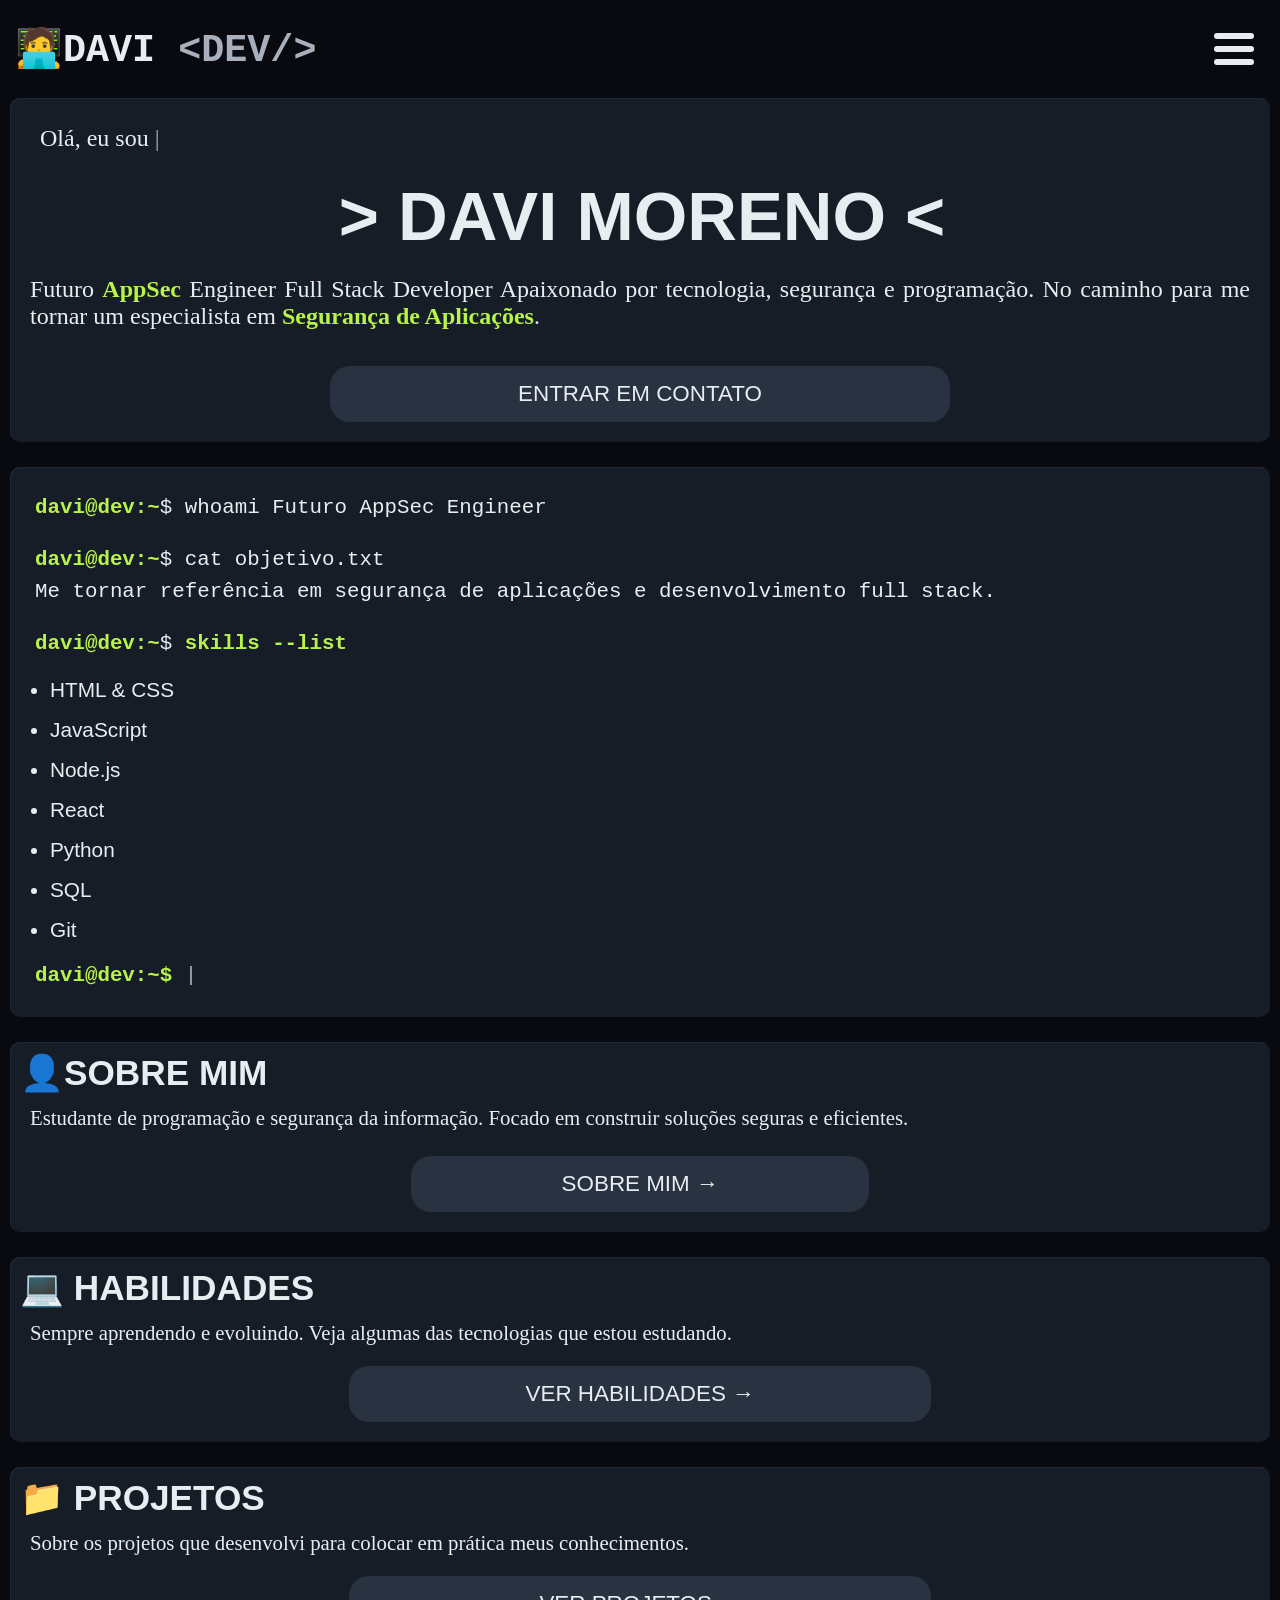
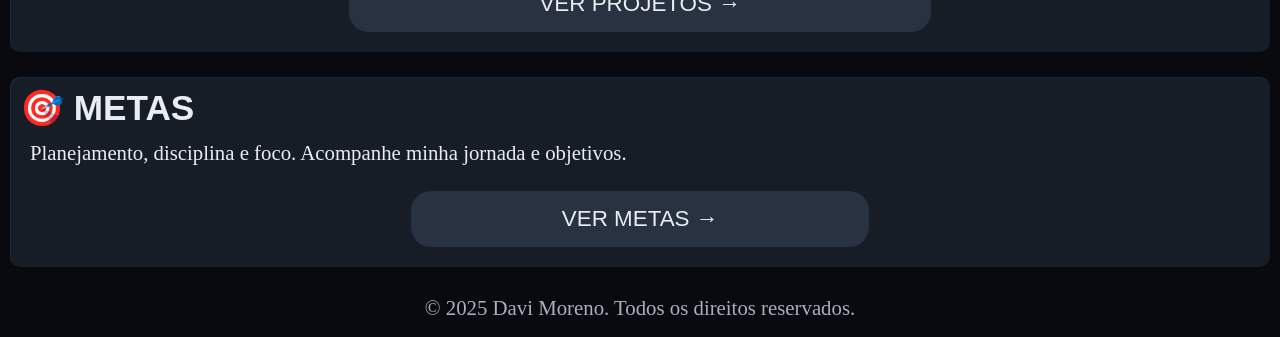
<file: index.html>
<!DOCTYPE html>
<html lang="pt-br">

<head>
    <meta charset="UTF-8">
    <meta name="viewport" content="width=device-width, initial-scale=1.0">
    <title>Meu Site Pessoal | Davi Moreno</title>

    <link rel="stylesheet" href="style/style.css">
    <link rel="stylesheet" href="style/index.css">
    <link rel="stylesheet" href="style/mediquery.css">
</head>

<body id="corpo-index">
    <header id="container-cabeca">


        <h3 class="item1">🧑‍💻DAVI <span class="destaque">&lt;DEV/&gt</span></h3>

        <button id="menu-hamburguer" class="menu-hamburguer" type="button" aria-label="Abrir menu">

            <span></span>
            <span></span>
            <span></span>

        </button>

        <nav class="item" id="menu">
            <a href="#sobre">SOBRE</a>
            <a href="#skills">HABILIDADES</a>
            <a href="#projetoss">PROJETOS</a>
            <a href="#metas">METAS</a>

        </nav>

    </header>

    <main id="main-index">
        <div>

            <section id="apresentacao" class="cards">
                <p id="p1">Olá, eu sou <span class="destaque">|</span></p>
                <h1> &gt; DAVI MORENO &lt;</h1>

                <p>Futuro <strong>AppSec</strong> Engineer Full Stack Developer Apaixonado
                    por tecnologia, segurança e programação.
                    No caminho para me tornar um especialista em
                    <strong>Segurança de Aplicações</strong>.
                </p>

                <a href="pages/contato.html" id="link-header"> ENTRAR EM CONTATO</a>

            </section>

            
            <section id="terminal" class="cards">

                <p>
                    <strong>davi@dev:~</strong>$ whoami
                    Futuro AppSec Engineer
                </p>


                <p>
                    <strong>davi@dev:~</strong>$ cat objetivo.txt
                    <br>
                    Me tornar referência em segurança de aplicações
                    e desenvolvimento full stack.
                </p>


                <p>
                    <strong>davi@dev:~</strong>$<strong> skills --list</strong>
                </p>
                <ul>

                    <li>HTML & CSS</li>
                    <li> JavaScript</li>
                    <li>Node.js</li>
                    <li>React</li>
                    <li>Python</li>
                    <li>SQL</li>
                    <li id="sobre">Git</li>


                </ul>

                <p>
                    <strong>davi@dev:~$ </strong><span class="destaque">|</span>
                </p>

            </section>

        </div>


        <section class="cards">
            <h2>👤SOBRE MIM</h2>

            <p id="skills">
                Estudante de programação e
                segurança da informação.
                Focado em construir soluções
                seguras e eficientes.
            </p>

            <a href="pages/sobre-mim.html">SOBRE MIM →</a>

        </section>


        <section class="cards" id="habilidades">
            <h2>💻 HABILIDADES

            </h2>

            <p>
                Sempre aprendendo e evoluindo.
                Veja algumas das tecnologias
                que estou estudando.
            </p>

            <a href="pages/habilidades.html">VER HABILIDADES →</a>

        </section>


        <section class="cards" id="projetos">
            <h2>📁 PROJETOS</h2>

            <p id="projetoss">
                Sobre os projetos que desenvolvi para
                colocar em prática meus
                conhecimentos.
            </p>

            <a href="pages/projetos.html">VER PROJETOS →</a>

        </section>


        <section class="cards" id="metas">
            <h2>🎯 METAS</h2>

            <p>
                Planejamento, disciplina e foco.
                Acompanhe minha jornada
                e objetivos.
            </p>

            <a href="pages/metas.html">VER METAS →</a>
        </section>

    </main>

    <footer>


        <p>© 2025 Davi Moreno. Todos os direitos reservados.</p>

    </footer>

    <script src="script/script.js"></script>
</body>

</html>
</file>
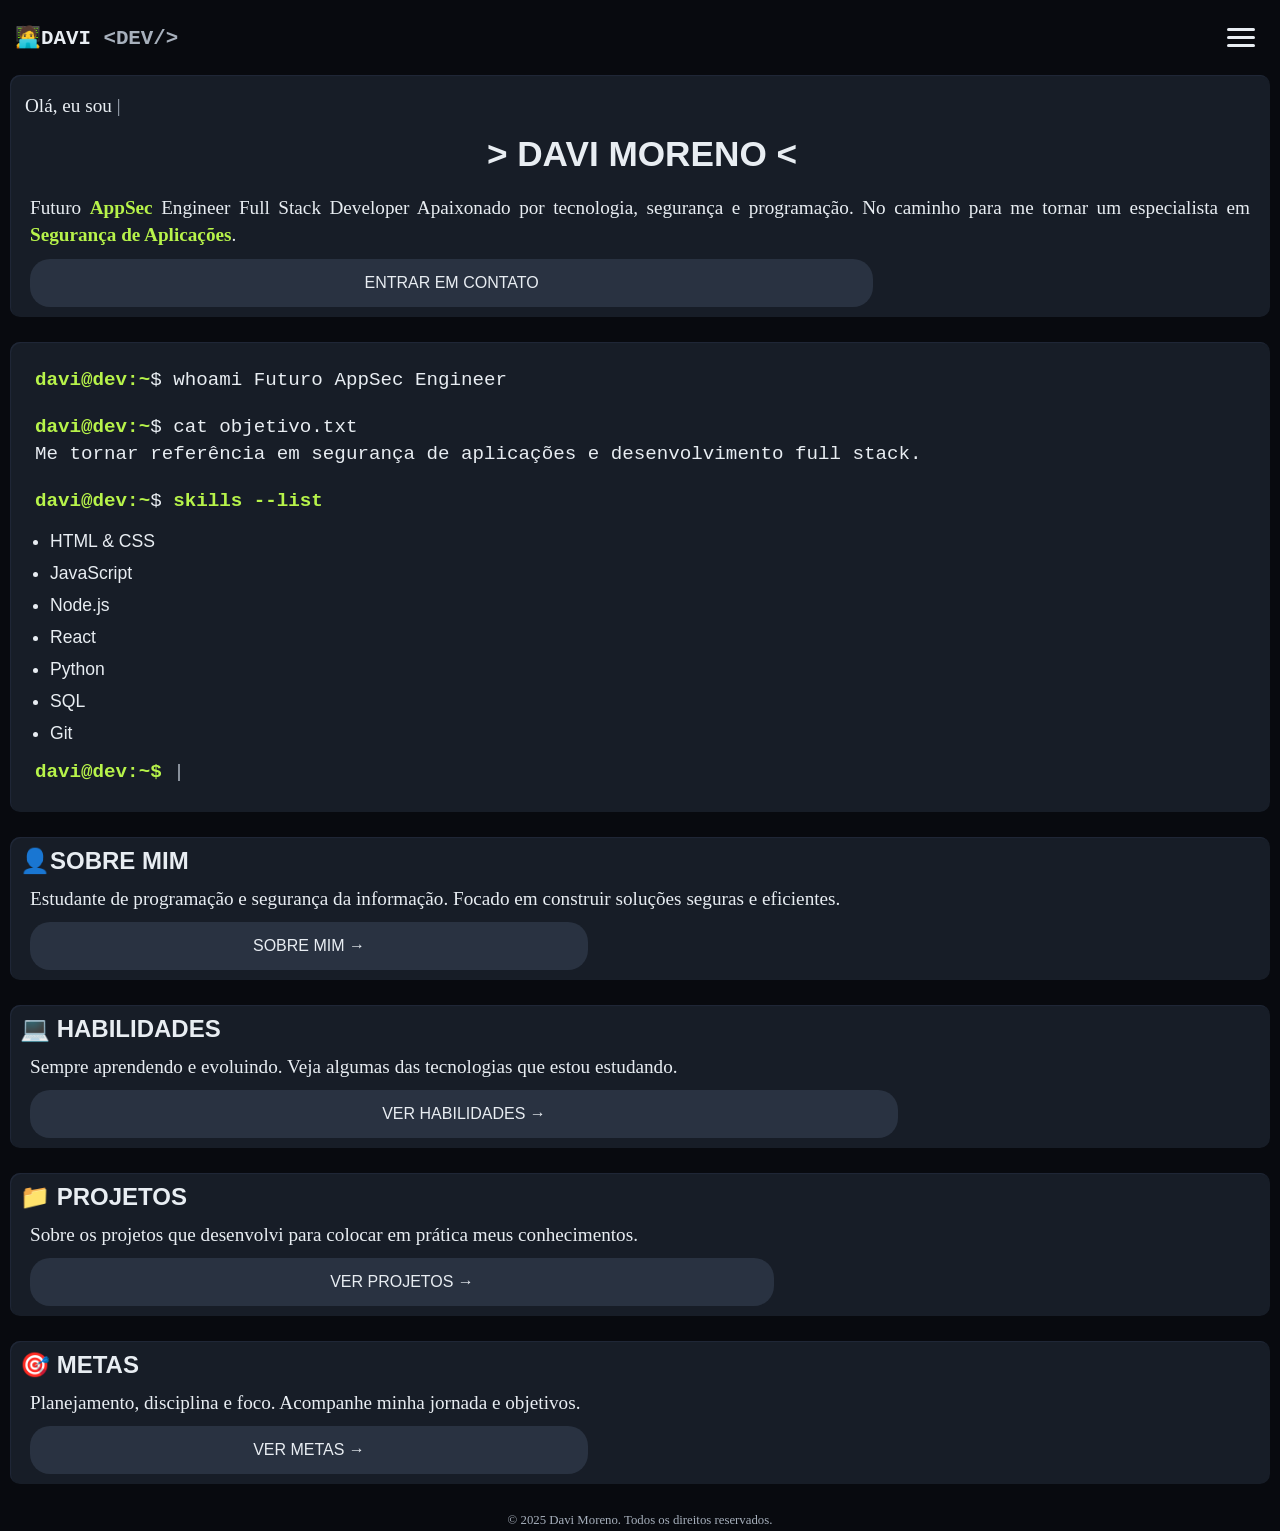
<file: pages/index.html>
<!DOCTYPE html>
<html lang="pt-br">

<head>
    <meta charset="UTF-8">
    <meta name="viewport" content="width=device-width, initial-scale=1.0">
    <title>Meu Site Pessoal | Davi Moreno</title>

    <link rel="stylesheet" href="../style/style.css">
    <link rel="stylesheet" href="../style/index.css">
</head>

<body id="corpo-index">
    <header id="container-cabeca">


        <h3 class="item1">🧑‍💻DAVI <span class="destaque">&lt;DEV/&gt</span></h3>

        <button id="menu-hamburguer" class="menu-hamburguer" type="button" aria-label="Abrir menu">

            <span></span>
            <span></span>
            <span></span>

        </button>

        <nav class="item" id="menu">
            <a href="#sobre">SOBRE</a>
            <a href="#skills">HABILIDADES</a>
            <a href="#projetos">PROJETOS</a>
            <a href="#metas">METAS</a>

        </nav>

    </header>

    <main id="main-index">
        <div>

            <section id="apresentacao" class="cards">
                <p id="p1">Olá, eu sou <span class="destaque">|</span></p>
                <h1> &gt; DAVI MORENO &lt;</h1>

                <p>Futuro <strong>AppSec</strong> Engineer Full Stack Developer Apaixonado
                    por tecnologia, segurança e programação.
                    No caminho para me tornar um especialista em
                    <strong>Segurança de Aplicações</strong>.
                </p>

                <a href="./pages/contato.html" id="link-header"> ENTRAR EM CONTATO</a>

            </section>

            <section id="terminal" class="cards">

                <p>
                    <strong>davi@dev:~</strong>$ whoami
                    Futuro AppSec Engineer
                </p>


                <p>
                    <strong>davi@dev:~</strong>$ cat objetivo.txt
                    <br>
                    Me tornar referência em segurança de aplicações
                    e desenvolvimento full stack.
                </p>


                <p>
                    <strong>davi@dev:~</strong>$<strong> skills --list</strong>
                </p>
                <ul>

                    <li>HTML & CSS</li>
                    <li> JavaScript</li>
                    <li>Node.js</li>
                    <li>React</li>
                    <li>Python</li>
                    <li>SQL</li>
                    <li id="sobre">Git</li>


                </ul>

                <p>
                    <strong>davi@dev:~$ </strong><span class="destaque">|</span>
                </p>

            </section>

        </div>


        <section class="cards">
            <h2>👤SOBRE MIM</h2>

            <p id="skills">
                Estudante de programação e
                segurança da informação.
                Focado em construir soluções
                seguras e eficientes.
            </p>

            <a href="sobre-mim.html">SOBRE MIM →</a>

        </section>


        <section class="cards" id="habilidades">
            <h2>💻 HABILIDADES

            </h2>

            <p>
                Sempre aprendendo e evoluindo.
                Veja algumas das tecnologias
                que estou estudando.
            </p>

            <a href="./pages/habilidades.html">VER HABILIDADES →</a>

        </section>


        <section class="cards" id="projetos">
            <h2>📁 PROJETOS</h2>

            <p id="projetos">
                Sobre os projetos que desenvolvi para
                colocar em prática meus
                conhecimentos.
            </p>

            <a href="projetos.html">VER PROJETOS →</a>

        </section>


        <section class="cards" id="metas">
            <h2>🎯 METAS</h2>

            <p>
                Planejamento, disciplina e foco.
                Acompanhe minha jornada
                e objetivos.
            </p>

            <a href="metas.html">VER METAS →</a>
        </section>

    </main>

    <footer>


        <p>© 2025 Davi Moreno. Todos os direitos reservados.</p>

    </footer>

    <script src="../script/script.js"></script>
</body>

</html>
</file>
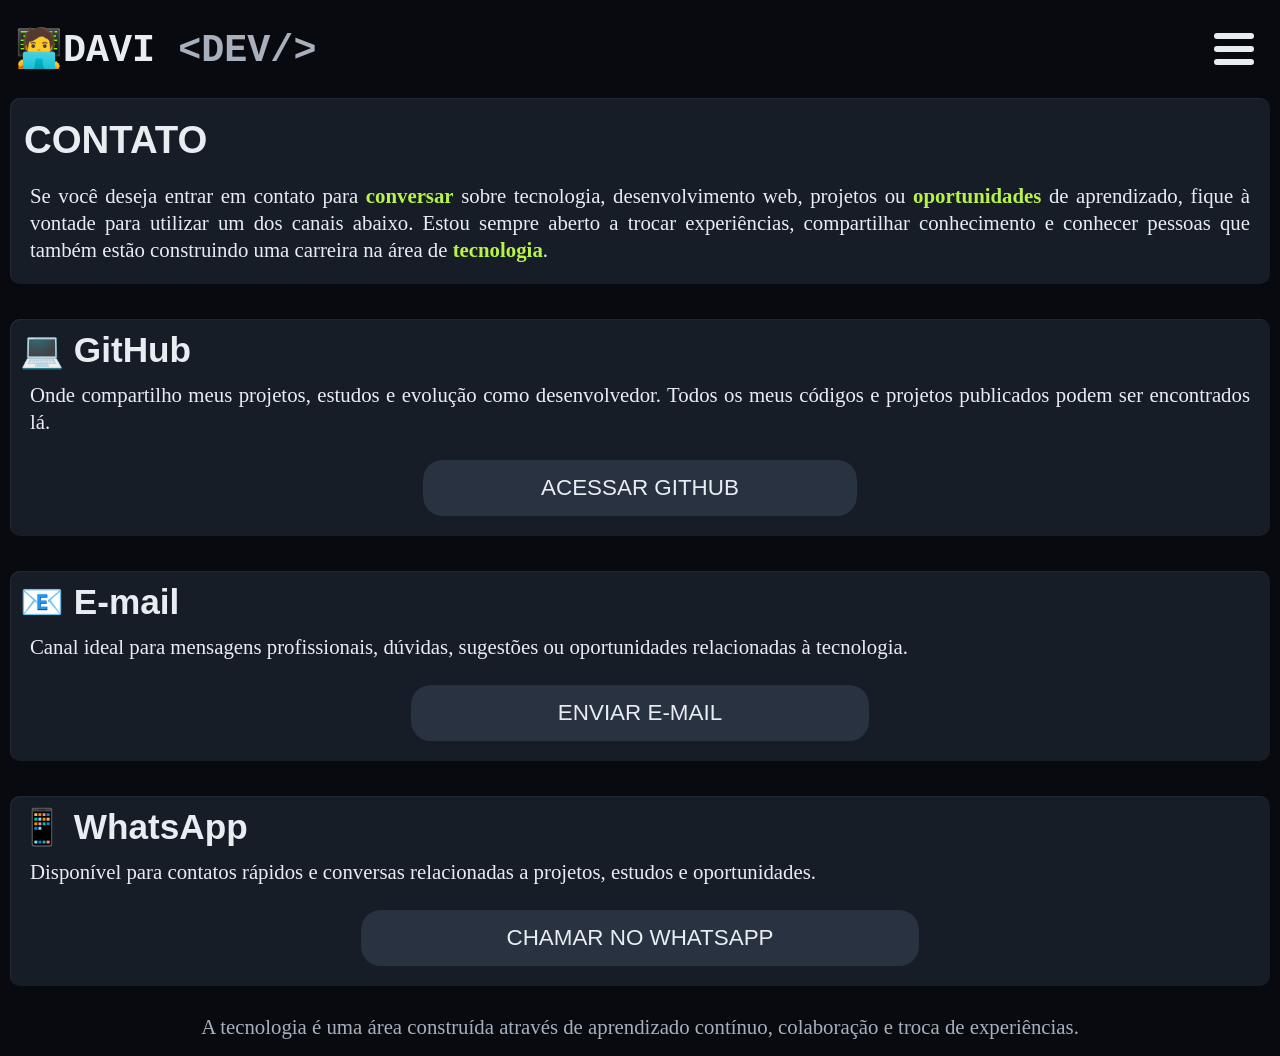
<file: pages/contato.html>
<!DOCTYPE html>
<html lang="pt-br">

<head>
    <meta charset="UTF-8">
    <meta name="viewport" content="width=device-width, initial-scale=1.0">
    <title>Contato | Davi Moreno</title>
    <link rel="stylesheet" href="../style/style.css">
    <link rel="stylesheet" href="../style/contato.css">
     <link rel="stylesheet" href="../style/mediquery.css">
</head>

<body>

    <header id="container-cabeca">

           <h3 class="item1">🧑‍💻DAVI <span class="destaque">&lt;DEV/&gt</span></h3>

        <button id="menu-hamburguer" class="menu-hamburguer" type="button" aria-label="Abrir menu">

            <span></span>
            <span></span>
            <span></span>

        </button>


        <nav class="item" id="menu">
            <a href="../index.html">INÍCIO</a>
            <a href="./sobre-mim.html">SOBRE</a>
            <a href="./projetos.html">PROJETOS</a>
            <a href="./metas.html">METAS</a>
            <a href="./habilidades.html">HABILIDADES</a>

        </nav>

    </header>
    <main id="main-contato">


        <section class="cards">

            <h1>CONTATO</h1>
            <p>
                Se você deseja entrar em contato para<strong> conversar</strong> sobre tecnologia,
                desenvolvimento web, projetos ou <strong> oportunidades</strong> de aprendizado, fique à vontade para
                utilizar um dos canais abaixo. Estou sempre aberto a trocar experiências, compartilhar conhecimento e
                conhecer pessoas que também estão construindo uma carreira na área de <strong>tecnologia</strong>.
            </p>
        </section>

        <section class="cards" id="email">

            <h2>📧 E-mail</h2>
            <p>
                Canal ideal para mensagens profissionais, dúvidas, sugestões ou oportunidades relacionadas à tecnologia.
            </p>

            <a href="mailto:daviconceicaomoreno@gmail.com" target="_blank">
                ENVIAR E-MAIL
            </a>
        </section>


        <section class="cards" id="github">

            <h2>💻 GitHub</h2>
            <p>
                Onde compartilho meus projetos, estudos e evolução como desenvolvedor. Todos os meus códigos e projetos
                publicados
                podem ser encontrados lá.
            </p>

            <a href="https://github.com/daviappsec" target="_blank">
                ACESSAR GITHUB
            </a>
        </section>

        <section class="cards" id="watt">

            <h2>📱 WhatsApp</h2>

            <p>Disponível para contatos rápidos e conversas relacionadas a projetos, estudos e oportunidades.</p>

            <a href="https://wa.me/5573982259417" target="_blank">
                CHAMAR NO WHATSAPP
            </a>
        </section>
    </main>
    <footer>

        <p>
            A tecnologia é uma área construída através de aprendizado contínuo, colaboração e troca de experiências.
        </p>
    </footer>

    <script src="../script/script.js"></script>
</body>

</html>
</file>
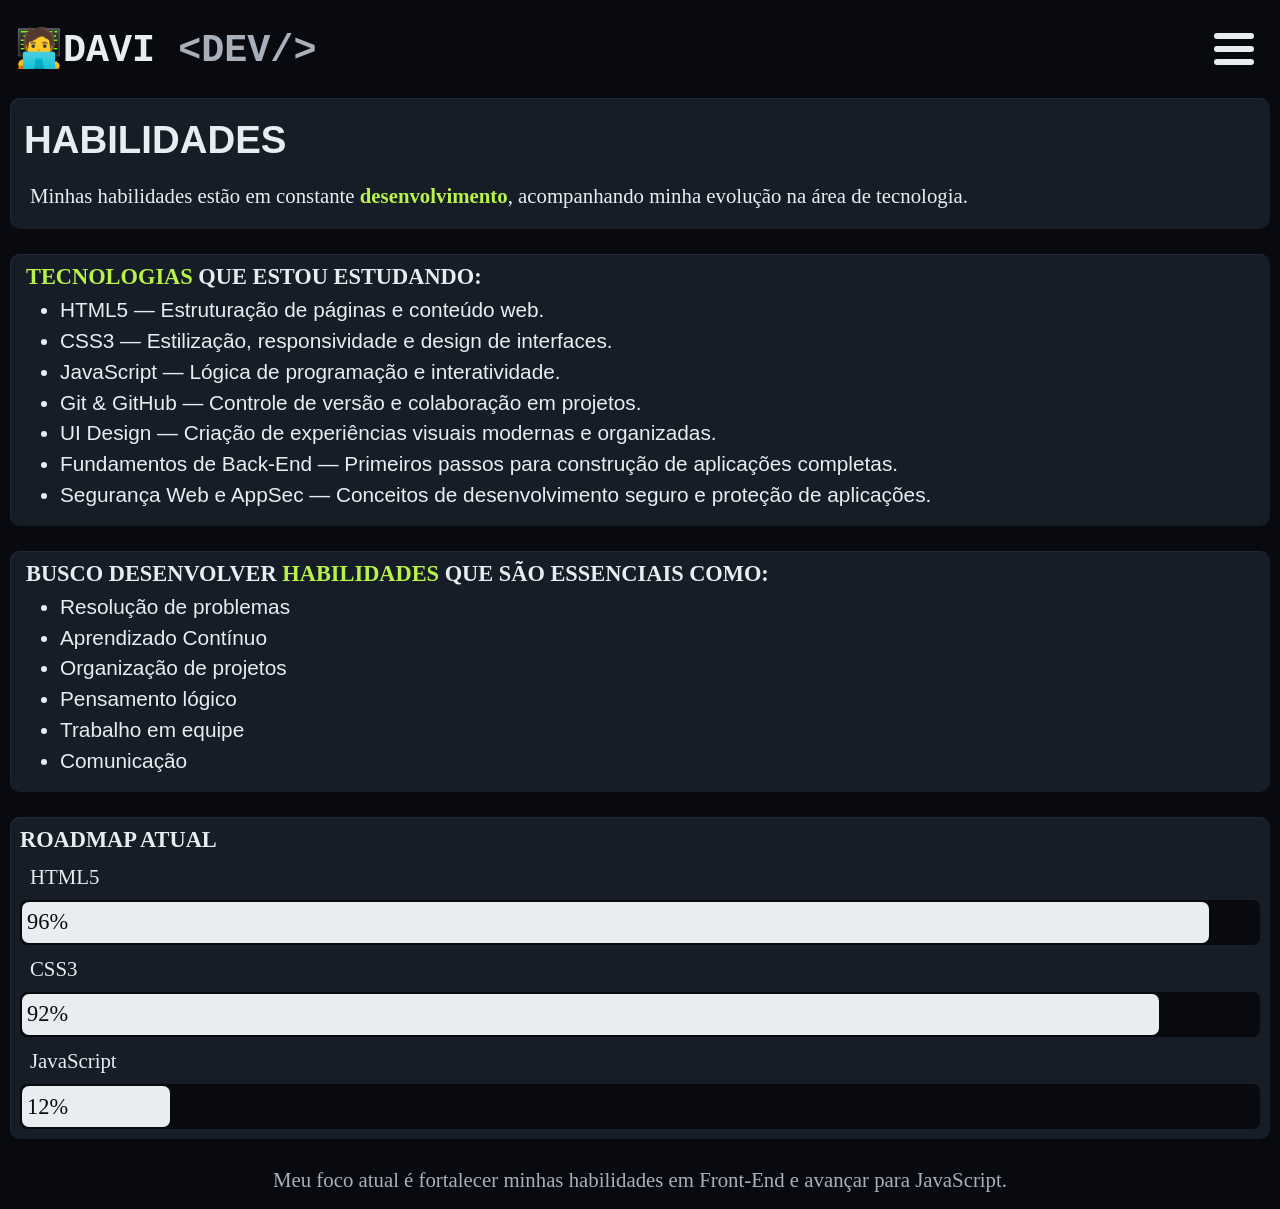
<file: pages/habilidades.html>
<!DOCTYPE html>
<html lang="pt-br">

<head>
    <meta charset="UTF-8">
    <meta name="viewport" content="width=device-width, initial-scale=1.0">
    <title>HABILIDADES | Davi Moreno</title>
    <link rel="stylesheet" href="../style/style.css">
    <link rel="stylesheet" href="../style/habilidade.css">
     <link rel="stylesheet" href="../style/mediquery.css">
</head>

<body>

    <header id="container-cabeca">

        <h3 class="item1">🧑‍💻DAVI <span class="destaque">&lt;DEV/&gt</span></h3>


        <button id="menu-hamburguer" class="menu-hamburguer" type="button" aria-label="Abrir menu">

            <span></span>
            <span></span>
            <span></span>

        </button>



        <nav class="item" id="menu">
            <a href="../index.html">INÍCIO</a>
            <a href="./sobre-mim.html">SOBRE</a>
            <a href="./projetos.html">PROJETOS</a>
            <a href="./metas.html">METAS</a>
            <a href="./contato.html">CONTATO</a>

        </nav>

    </header>

    <main id="main-habilidades">

        <section class="cards" >

            <h1>HABILIDADES</h1>

            <p>
                Minhas habilidades estão em constante <strong>desenvolvimento</strong>, acompanhando minha
                evolução na área de
                tecnologia.

            </p>
        </section>


        <section class="cards" id="lista">
            <h3><strong>TECNOLOGIAS</strong> QUE ESTOU ESTUDANDO:</h3>

            <ul>
                <li> HTML5 — Estruturação de páginas e conteúdo web.</li>

                <li>CSS3 — Estilização, responsividade e design de interfaces.</li>

                <li>JavaScript — Lógica de programação e interatividade.</li>

                <li>Git & GitHub — Controle de versão e colaboração em projetos.</li>


                <li>UI Design — Criação de experiências visuais modernas e organizadas.</li>

                <li> Fundamentos de Back-End — Primeiros passos para construção de aplicações completas.</li>

                <li>Segurança Web e AppSec — Conceitos de desenvolvimento seguro e proteção de aplicações.</li>
            </ul>

        </section>


        <section class="cards" id="lista">
            <h3>
                 BUSCO DESENVOLVER <strong>HABILIDADES</strong> QUE SÃO ESSENCIAIS COMO:
            </h3>
            <ul>

                <li>Resolução de problemas</li>
                <li>Aprendizado Contínuo</li>
                <li>Organização de projetos</li>
                <li>Pensamento lógico</li>
                <li>Trabalho em equipe</li>
                <li>Comunicação</li>
            </ul>
        </section>

        <section class="cards" id="roadmap">

            <h3>ROADMAP ATUAL</h3>
            <p>HTML5</p>
            <div class="barra">
                <span id="porcentagem-html">96%</span>
            </div>
            <p>CSS3</p>
            <div class="barra">
                <span id="porcentagem-css">92%</span>
            </div>
            <p>JavaScript</p>
            <div class="barra">
                <span id="porcentagem-js">12%</span>
            </div>

        </section>

    </main>

    <footer>
        <p>
            Meu foco atual é fortalecer minhas habilidades em Front-End e avançar para JavaScript.
        </p>
    </footer>

    <script src="../script/script.js"></script>
</body>

</html>
</file>
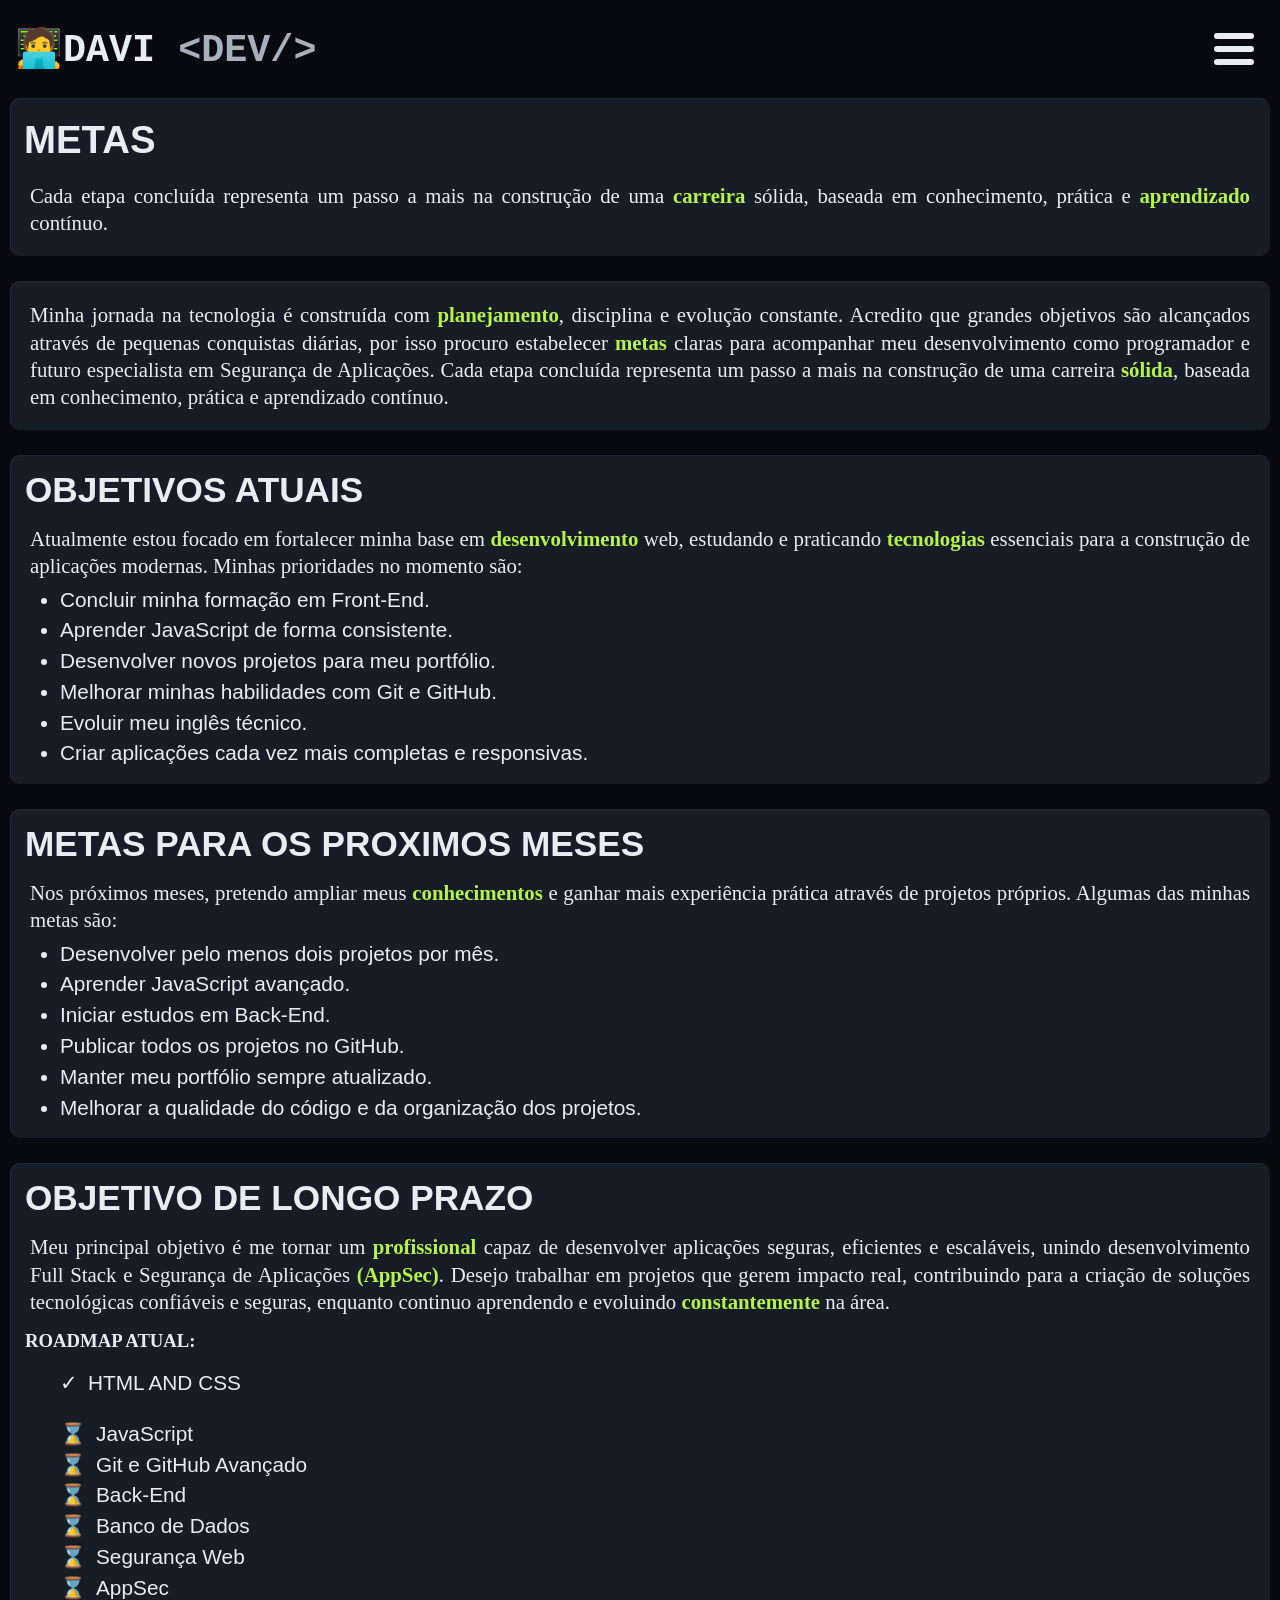
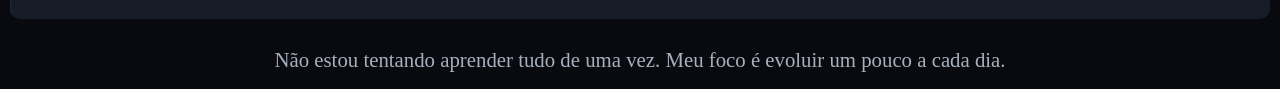
<file: pages/metas.html>
<!DOCTYPE html>
<html lang="pt-br">

<head>
    <meta charset="UTF-8">
    <meta name="viewport" content="width=device-width, initial-scale=1.0">
    <title>Metas | Davi Moreno</title>
    <link rel="stylesheet" href="../style/style.css">
    <link rel="stylesheet" href="../style/metas.css">
      <link rel="stylesheet" href="../style/mediquery.css">
</head>

<body>

    <header id="container-cabeca">


        <h3 class="item1">🧑‍💻DAVI <span class="destaque">&lt;DEV/&gt</span></h3>

        <button id="menu-hamburguer" class="menu-hamburguer" type="button" aria-label="Abrir menu">

            <span></span>
            <span></span>
            <span></span>

        </button>

        <nav class="item" id="menu">
            <a href="../index.html">INÍCIO</a>
            <a href="./habilidades.html">HABILIDADES</a>
            <a href="./sobre-mim.html">SOBRE</a>
            <a href="./projetos.html">PROJETOS</a>
            <a href="./contato.html">CONTATO</a>

        </nav>

    </header>

    <main id="main-metas">

        <section class="cards">

            <h1>METAS</h1>

            <p>
                Cada etapa concluída representa um passo a mais na construção de uma <strong>carreira</strong> sólida,
                baseada em
                conhecimento,
                prática e <strong>aprendizado</strong> contínuo.
            </p>
        </section>


        <section class="cards">

            <p>
                Minha jornada na tecnologia é construída com<strong> planejamento</strong>, disciplina e
                evolução constante. Acredito que
                grandes
                objetivos são alcançados através de pequenas conquistas diárias, por isso procuro estabelecer
                <strong>metas</strong>
                claras para
                acompanhar meu desenvolvimento como programador e futuro especialista em Segurança de Aplicações.
                Cada etapa concluída representa um passo a mais na construção de uma carreira <strong>sólida</strong>,
                baseada em
                conhecimento,
                prática e aprendizado contínuo.
            </p>

        </section>

        <section class="cards">

            <h2>OBJETIVOS ATUAIS</h2>
            <p>
                Atualmente estou focado em fortalecer minha base em <strong>desenvolvimento</strong> web,
                estudando e praticando
                <strong>tecnologias</strong>
                essenciais para a construção de aplicações modernas. Minhas prioridades no momento são:
            </p>

           
            <ul>

                <li> Concluir minha formação em Front-End.</li>
                <li> Aprender JavaScript de forma consistente.</li>
                <li>Desenvolver novos projetos para meu portfólio.</li>
                <li>Melhorar minhas habilidades com Git e GitHub.</li>
                <li>Evoluir meu inglês técnico.</li>
                <li>Criar aplicações cada vez mais completas e responsivas.</li>
            </ul>
        </section>

        <section class="cards">

            <h2>METAS PARA OS PROXIMOS MESES</h2>
            <p>
                Nos próximos meses, pretendo ampliar meus <strong>conhecimentos</strong> e ganhar mais
                experiência prática através de
                projetos
                próprios. Algumas das minhas metas são:
                
            </p>


            <ul>

                <li>Desenvolver pelo menos dois projetos por mês.</li>
                <li>Aprender JavaScript avançado.</li>
                <li>Iniciar estudos em Back-End.</li>
                <li>Publicar todos os projetos no GitHub.</li>
                <li>Manter meu portfólio sempre atualizado.</li>
                <li>Melhorar a qualidade do código e da organização dos projetos.</li>
            </ul>

        </section>

        <section class="cards">

            <h2>OBJETIVO DE LONGO PRAZO</h2>
            <p>
                Meu principal objetivo é me tornar um <strong>profissional</strong> capaz de desenvolver
                aplicações seguras, eficientes e
                escaláveis,
                unindo desenvolvimento Full Stack e Segurança de Aplicações <strong>(AppSec)</strong>.
                Desejo trabalhar em projetos que gerem impacto real, contribuindo para a criação de soluções
                tecnológicas
                confiáveis
                e seguras, enquanto continuo aprendendo e evoluindo <strong>constantemente</strong> na área.
            </p>

            <h3>ROADMAP ATUAL:</h3>

            <ul id="container-atual">

                <li>HTML AND CSS</li>

            </ul>

            <ul id="container-futuro">
                <li>JavaScript</li>
                <li>Git e GitHub Avançado</li>
                <li>Back-End</li>
                <li>Banco de Dados</li>
                <li>Segurança Web</li>
                <li>AppSec</li>
            </ul>
        </section>
    </main>


    <footer>

        <p>
            Não estou tentando aprender tudo de uma vez. Meu foco é evoluir um pouco a cada dia.
        </p>
    </footer>


    <script src="../script/script.js"></script>
</body>

</html>
</file>
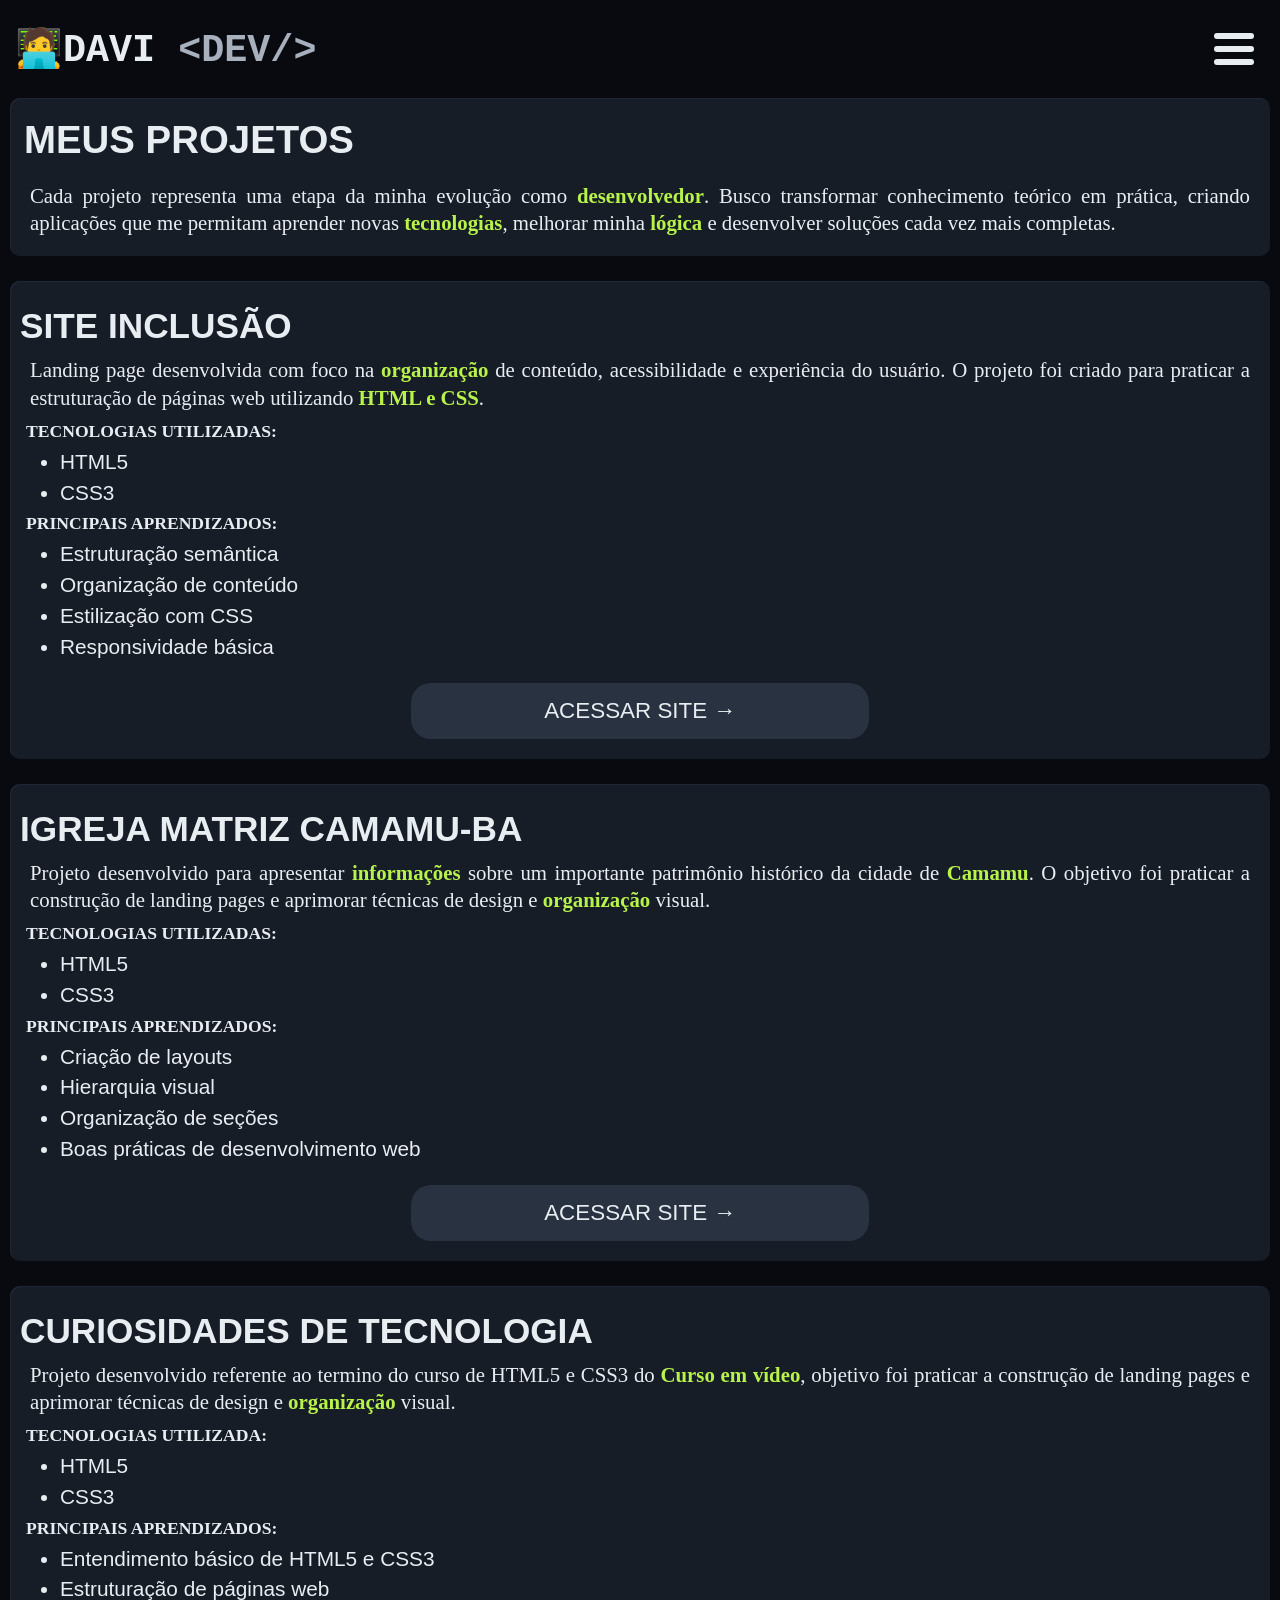
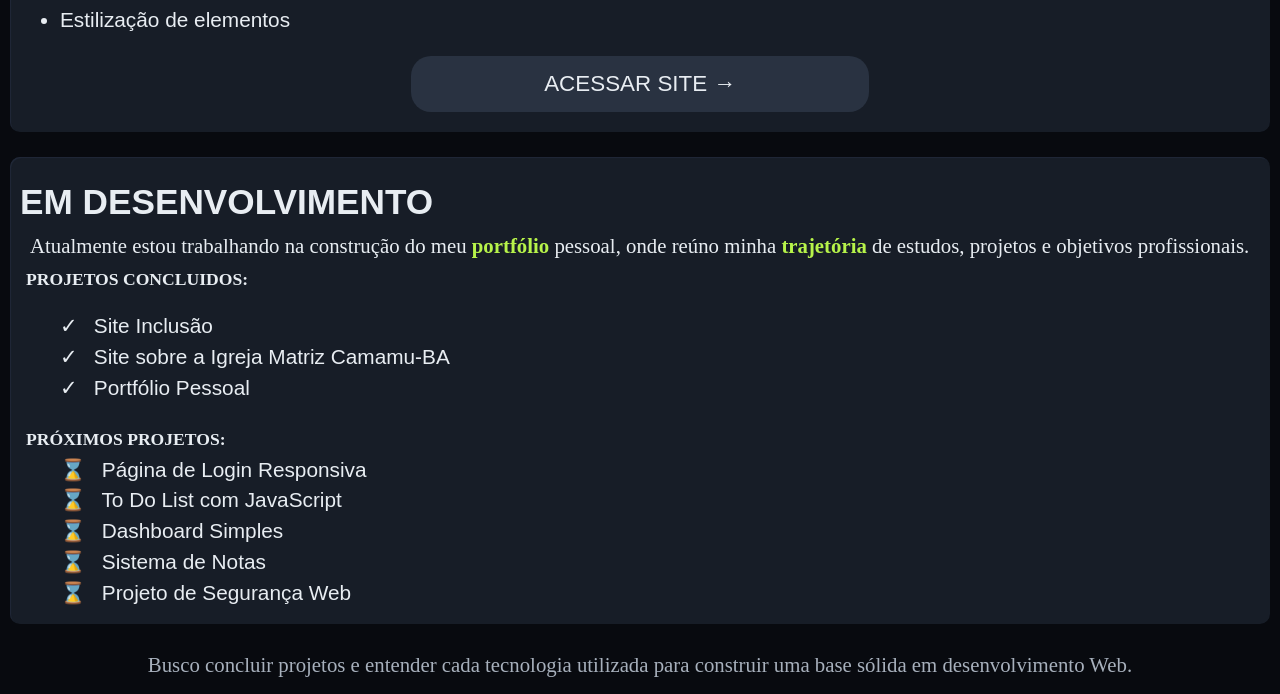
<file: pages/projetos.html>
<!DOCTYPE html>
<html lang="pt-br">

<head>
    <meta charset="UTF-8">
    <meta name="viewport" content="width=device-width, initial-scale=1.0">
    <title>Projetos | Davi Moreno</title>
    <link rel="stylesheet" href="../style/style.css">
    <link rel="stylesheet" href="../style/projetos.css">
     <link rel="stylesheet" href="../style/mediquery.css">

</head>

<body id="corpo-projetos">
    <header id="container-cabeca">

        <h3 class="item1">🧑‍💻DAVI <span class="destaque">&lt;DEV/&gt</span></h3>

        <button id="menu-hamburguer" class="menu-hamburguer" type="button" aria-label="Abrir menu">

            <span></span>
            <span></span>
            <span></span>

        </button>

        <nav class="item" id="menu">
            <a href="../index.html">INÍCIO</a>
            <a href="./habilidades.html">HABILIDADES</a>
            <a href="./sobre-mim.html">SOBRE</a>
            <a href="./metas.html">METAS</a>
            <a href="./contato.html">CONTATO</a>

        </nav>

    </header>

    <main id="main-projetos">

        <section class="cards">

            <h1>MEUS PROJETOS</h1>


            <p>
                Cada projeto representa uma etapa da minha evolução como <strong>desenvolvedor</strong>.
                Busco
                transformar
                conhecimento
                teórico em
                prática, criando aplicações que me permitam aprender novas <strong>tecnologias</strong>,
                melhorar minha
                <strong>lógica</strong> e desenvolver
                soluções
                cada vez mais completas.
            </p>
        </section>


        <section class="cards" id="lista">
            <h2>SITE INCLUSÃO</h2>

            <p>
                Landing page desenvolvida com foco na <strong>organização</strong> de conteúdo,
                acessibilidade e experiência do usuário.
                O projeto
                foi criado para praticar a estruturação de páginas web utilizando<strong> HTML e
                    CSS</strong>.
            </p>


            <h3>TECNOLOGIAS UTILIZADAS:</h3>
            <ul>

                <li>HTML5</li>
                <li>CSS3</li>
            </ul>



            <h3>PRINCIPAIS APRENDIZADOS:</h3>
            <ul>
                <li>Estruturação semântica</li>
                <li>Organização de conteúdo</li>
                <li>Estilização com CSS</li>
                <li>Responsividade básica</li>
            </ul>

            <a href="https://daviappsec.github.io/Site-Inclusao/" target="_blank">ACESSAR SITE →</a>
        </section>


        <section class="cards" id="lista">
            <h2>IGREJA MATRIZ CAMAMU-BA</h2>
            <p>
                Projeto desenvolvido para apresentar <strong>informações</strong> sobre um importante
                patrimônio histórico da cidade de
                <strong>Camamu</strong>. O
                objetivo foi praticar a construção de landing pages e aprimorar técnicas de design e<strong>
                    organização</strong> visual.
            </p>

            <h3>TECNOLOGIAS UTILIZADAS:</h3>
            <ul>

                <li>HTML5</li>
                <li>CSS3</li>
            </ul>

            <h3>PRINCIPAIS APRENDIZADOS:</h3>

            <ul>
                <li>Criação de layouts</li>
                <li>Hierarquia visual</li>
                <li>Organização de seções</li>
                <li>Boas práticas de desenvolvimento web</li>
            </ul>

            <a href="https://daviappsec.github.io/Igreja-Matriz-Camamu-BA-/" target="_blank">ACESSAR SITE →</a>

        </section>

        <section class="cards" id="lista">


            <h2>CURIOSIDADES DE TECNOLOGIA</h2>

            <p>Projeto desenvolvido referente ao termino do curso de HTML5 e CSS3 do<strong> Curso em
                    vídeo</strong>, objetivo foi praticar a construção de landing pages e aprimorar técnicas de design
                e<strong>
                    organização</strong> visual.
            </p>

            <h3>TECNOLOGIAS UTILIZADA:</h3>

            <ul>
                <li>HTML5</li>
                <li>CSS3</li>
            </ul>

            <h3>PRINCIPAIS APRENDIZADOS:</h3>

            <ul>
                <li>Entendimento básico de HTML5 e CSS3</li>
                <li>Estruturação de páginas web</li>
                <li>Estilização de elementos</li>
            </ul>

            <a href="https://daviappsec.github.io/projeto-android/" target="_blank">ACESSAR SITE →</a>

        </section>

        <section class="cards" id="lista">
            <h2>EM DESENVOLVIMENTO</h2>
            <p>
                Atualmente estou trabalhando na construção do meu <strong>portfólio</strong> pessoal, onde
                reúno minha<strong> trajetória</strong> de
                estudos,
                projetos e objetivos profissionais.

            </p>

            <h3>PROJETOS CONCLUIDOS:</h3>
            <ul id="container-atual">

                <li> Site Inclusão</li>
                <li> Site sobre a Igreja Matriz Camamu-BA</li>
                <li> Portfólio Pessoal</li>
            </ul>

            <h3>PRÓXIMOS PROJETOS:</h3>

            <ul id="container-futuro">

                <li> Página de Login Responsiva</li>
                <li> To Do List com JavaScript</li>
                <li> Dashboard Simples</li>
                <li> Sistema de Notas</li>
                <li> Projeto de Segurança Web</li>
            </ul>
        </section>
    
    </main>

    <footer>
        <p>Busco concluir projetos e entender cada tecnologia utilizada para construir uma
            base sólida em desenvolvimento Web.</p>
    </footer>

     <script src="../script/script.js"></script>
</body>

</html>
</file>
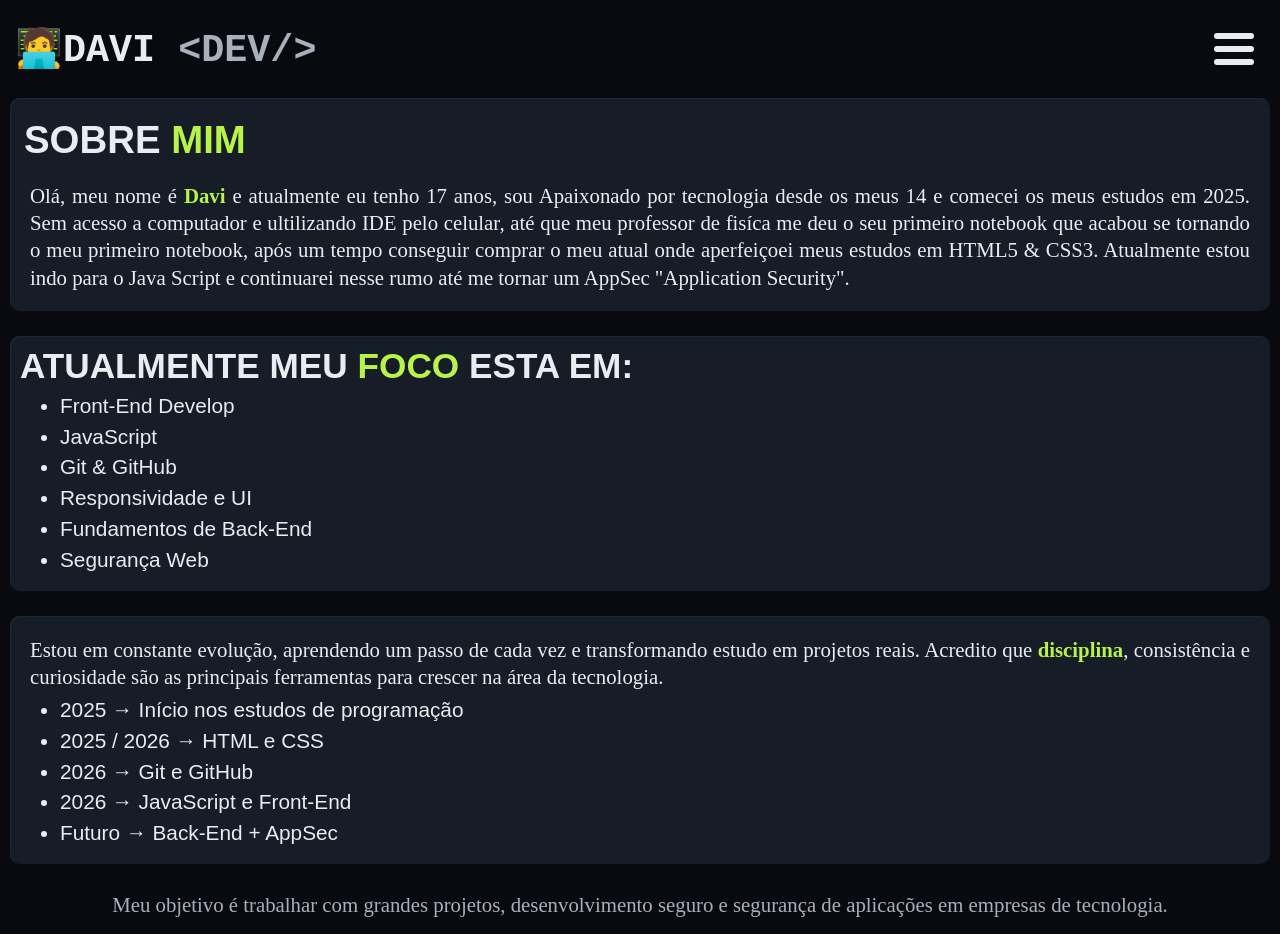
<file: pages/sobre-mim.html>
<!DOCTYPE html>
<html lang="pt-br">

<head>
    <meta charset="UTF-8">
    <meta name="viewport" content="width=device-width, initial-scale=1.0">
    <title>Sobre Mim | Davi Moreno</title>
    <link rel="stylesheet" href="../style/style.css">
    <link rel="stylesheet" href="../style/sobre.css">
      <link rel="stylesheet" href="../style/mediquery.css">
</head>

<body>

    <header id="container-cabeca">
      
       
        <h3 class="item1">🧑‍💻DAVI <span class="destaque">&lt;DEV/&gt</span></h3>

        <button id="menu-hamburguer" class="menu-hamburguer" type="button" aria-label="Abrir menu">

            <span></span>
            <span></span>
            <span></span>

        </button>
        <nav class="item" id="menu">
            <a href="../index.html">INÍCIO</a>
            <a href="./habilidades.html">HABILIDADES</a>
            <a href="./projetos.html">PROJETOS</a>
            <a href="./metas.html">METAS</a>
            <a href="./contato.html">CONTATO</a>

        </nav>

    </header>


    <main id="main-sobre">
        <section class="cards">
            <h1>SOBRE <strong>MIM</strong></h1>
            <p>
               Olá, meu nome é<strong> Davi</strong> e atualmente eu tenho 17 anos, sou Apaixonado por tecnologia desde os meus 14 e comecei os meus estudos em 2025. Sem acesso a computador e ultilizando IDE pelo celular, até que meu professor de fisíca me deu o seu primeiro notebook que acabou se tornando o meu primeiro notebook, após um tempo conseguir comprar o meu atual onde aperfeiçoei meus estudos em HTML5 & CSS3. Atualmente estou indo para o Java Script e continuarei nesse rumo até me tornar um AppSec "Application Security".
            </p>
        </section>

        <section class="cards" id="lista">

            <h2>ATUALMENTE MEU <strong>FOCO </strong>ESTA EM:</h2>

            <ul>
                <li> Front-End Develop</li>
                <li> JavaScript</li>
                <li> Git & GitHub</li>
                <li> Responsividade e UI</li>
                <li> Fundamentos de Back-End</li>
                <li> Segurança Web</li>
            </ul>
        </section>


        <section class="cards" id="lista">
            <p>
                Estou em constante evolução, aprendendo um passo de cada vez e transformando estudo em projetos reais.
                Acredito
                que <strong>disciplina</strong>, consistência e curiosidade são as principais ferramentas
                para crescer na área da
                tecnologia.
            </p>
      

            <ul>
                <li> 2025 → Início nos estudos de programação</li>
                <li> 2025 / 2026 → HTML e CSS</li>
                <li> 2026 → Git e GitHub</li>
                <li>2026 → JavaScript e Front-End</li>
                <li> Futuro → Back-End + AppSec</li>
            </ul>

          </section>
    </main>

    <footer>

        <p>
            Meu objetivo é trabalhar com grandes projetos, desenvolvimento seguro e segurança de
            aplicações
            em empresas de tecnologia.
        </p>
    </footer>

   <script src="../script/script.js"></script>

</body>

</html>
</file>
<file: style/style.css>
@charset "UTF-8";

* {
    padding: 0;
    margin: 0;
    box-sizing: border-box;
}


:root {



    /* FUNDOS */
    --bg-main: #080A0F;
    --bg-secondary: #10141C;
    --card-bg: #171D27;
    --card-highlight: #1E2633;

    /* CORES DE DESTAQUE */
    --primary: #B7F34A;
    --secondary: #8B5CF6;
    --accent: #5DE4FF;

    /* TEXTOS */
    --text-white: #E8EDF2;
    --text-gray: #A7B0BC;
    --text-dark: #667180;

    /* BORDAS */
    --border-color: #293241;

    /* ALERTAS */
    --danger: #FF5C5C;

    /* FONTES */
    --font-title: 'Orbitron', sans-serif;
    --font-terminal: 'Share Tech Mono', monospace;
    --font-default: Arial, Helvetica, sans-serif;
}

h2, h1 {
    font-family: var(--font-title);
}

a {
    font-family: var(--font-default);
}

li {
    font-family: var(--font-default);
}
#container-cabeca {
    position: relative;
    display: flex;
    justify-content: space-between;

    margin-top: 10px;
    padding: 15px;

    font-family: var(--font-terminal);
}

.item1 {
    font-size: 1.3rem;
    margin-top: 0px;
}

.item1:hover {
    font-weight: 900;
    cursor: pointer;
    font-size: 1.6rem;
    transition: 0.6s;
}

h2 {
    color: var(--text-white);
}

#lista ul {
    margin-left: 25px;
    line-height: 1.3rem;
}

#lista li {
    padding-bottom: 10px;
}

#lista h3 {
    font-size: 1.1rem;
    margin-left: 6px;
    padding-bottom: 10px;
}


body {
    color: var(--text-white);
    background-color: var(--bg-main);
    font-family: var(--font);
}

nav a {
    color: var(--text-white);
    text-decoration: none;
    font-size: 1.2rem;
}

strong {
    color: var(--primary);
}

.cards {
    display: flex;
    flex-direction: column;
    justify-items: flex-start;
    margin: 10px;
    padding: 10px;

    box-shadow: inset 1px 1px 1px rgb(33, 41, 57);
    border-radius: 10px;
    background-color: var(--card-bg);
    margin-bottom: 25px;

}

.cards h1 {
    padding: 0px 0px 0px 4px;
    font-size: 2.4rem;

    margin-bottom: 10px;
    margin-top: 10px;
}

.cards p {
    padding: 10px;
    text-align: justify;
    font-size: 1.2rem;
    line-height: 1.7rem;
}

.cards a {
    background-color: var(--border-color);
    color: var(--text-white);
    padding: 15px;
    text-align: center;

    margin-left: 10px;
    width: 45%;

    text-decoration: none;
    border-radius: 20px;
}

.cards a:hover {
    background-color: var(--accent);
    color: var(--bg-main);

}

.destaque {
    color: var(--text-gray);
}

/* BOTÃO */

.menu-hamburguer {
    display: flex;
    flex-direction: column;
    justify-content: center;
    align-items: center;
    margin-right: 10px;
    padding: 0;

    background: transparent;
    border: none;

    cursor: pointer;

    gap: 5px;
}

/* BARRAS */

.menu-hamburguer span {
    width: 28px;
    height: 3px;

    background-color: var(--text-white);

    border-radius: 5px;

    transition:
        transform 0.3s ease,
        opacity 0.3s ease;
}


    #menu {
        display: none;

        position: absolute;
        top: 70px;
        right: 30px;

        flex-direction: column;
        gap: 15px;

        padding: 35px;

        background: #111;
        border: 1px solid var(--cor-primaria);
        border-radius: 15px;
        font-weight: bolder;

        z-index: 999;
    }

    #menu.ativo {
        display: flex;
    }

    #menu a {
        text-decoration: none;
    }

/* PRIMEIRA BARRA */

.menu-hamburguer.ativo span:nth-child(1) {
    transform: translateY(8px) rotate(45deg);
}

/* SEGUNDA BARRA */

.menu-hamburguer.ativo span:nth-child(2) {
    opacity: 0;
}

/* TERCEIRA BARRA */

.menu-hamburguer.ativo span:nth-child(3) {
    transform: translateY(-8px) rotate(-45deg);
}

footer {
    font-size: 0.8rem;
    text-align: center;
    padding: 4px;
    color: var(--text-gray);
}
</file>
<file: style/index.css>
#p1 {
    font-size: 1.2rem;
    padding: 7px 0px 5px 5px;
}

#link-header {
    width: 60%;
}

#apresentacao h1 {
    font-size: 2.2rem;
    text-align: center;
}

#apresentacao a {
    width: 68%;
}

#terminal {
    display: flex;
    flex-direction: column;
    justify-items: flex-start;

    line-height: 2rem;
    font-family: var(--font-terminal);
    font-size: 1.1rem;
    padding: 15px;
}

.terminal strong {
    color: var(--accent);
}

#terminal ul {
    margin-left: 25px;
}

 #projetos a {
    width: 60%;
}

#habilidades a {
    width: 70%;
}
</file>
<file: style/mediquery.css>
@charset "UTF-8";

@media screen and (min-width:750px) {

    .item1 {
        font-size: 2.4rem;
    }

    .menu-hamburguer span {
        width: 40px;
        height: 6px;
        margin: 1px;
        border: none;

    }

    .menu-hamburguer.ativo span:nth-child(1) {
        transform: translateY(12px) rotate(46deg);
    }

    /* SEGUNDA BARRA */

    .menu-hamburguer.ativo span:nth-child(2) {
        opacity: 0;
    }

    /* TERCEIRA BARRA */

    .menu-hamburguer.ativo span:nth-child(3) {
        transform: translateY(-14px) rotate(-45deg);
    }

    #menu a {

        font-weight: bolder;
        font-size: 1.7rem;
    }

    #p1 {

        margin: 10px 0px 10px 15px;
        font-size: 2.4rem;
    }

    .item1:hover {
        font-weight: 900;
        cursor: pointer;
        font-size: 3.1rem;
        transition: 0.6s;
    }

    #apresentacao h1 {

        font-size: 4.3rem;
        font-weight: bolder;
    }

    #apresentacao p {

        margin-bottom: 10px;
        font-size: 1.5rem;
    }

    #apresentacao a {

        font-size: 1.4rem;
        width: 50%;
        margin-bottom: 10px;
    }

    .cards {
        display: flex;
    }

    .cards a {
        margin: auto;
    }

    #terminal {
        font-size: 1.3rem;
        line-height: 2.5rem;
    }


    #terminal p {
        font-size: 1.3rem;
        line-height: 2rem;
    }

    .cards h2 {
        font-size: 2.2rem
    }

    .cards p {
        font-size: 1.3rem;
    }

    .cards a {

        font-size: 1.4rem;
        width: 37%;
        margin-top: 15px;
        margin-bottom: 10px;
    }

    #habilidades a {

        font-size: 1.4rem;
        width: 47%;
        margin-top: 10px;
        margin-bottom: 10px;
    }

    #projetos a {

        font-size: 1.4rem;
        width: 47%;
        margin-top: 10px;
        margin-bottom: 10px;
    }

    #main-contato {
        display: flex;
        flex-direction: column;
    }

    #main-contato>#github a {
        order: 0;
        width: 35%;
    }

    #main-contato>#email {
        order: 1;

    }

    #main-contato>#watt a {
        order: 2;
        width: 45%;
    }



    #main-contato>#github {
        order: 0;

    }

    #main-contato>#email {
        order: 1;

    }

    #main-contato>#watt {
        order: 2;

    }

    #main-habilidades h3 {

        font-size: 1.4rem;
    }

    #main-habilidades ul,
    #main-metas ul,
    #corpo-projetos ul,
    #main-sobre ul {

        font-size: 1.3rem;
        padding-left: 15px;
    }

    #roadmap span {

        font-size: 1.4rem;
    }

    .barra {
        height: 45px;
    }

    #main-projetos h2 {
        margin-top: 15px;
    }

    footer {
        font-size: 1.3rem;
        margin-bottom: 15px;
    }


}

@media (min-width: 758px) and (max-width: 1200px) {
   
  .item1 {
    font-size: 2.4rem;
    
  }

  
    .menu-hamburguer span {
        width: 30px;
        height: 4px;
        margin: 1px;
        border: none;

    }

  .menu-hamburguer.ativo span:nth-child(1) {
        transform: translateY(10px) rotate(50deg);
    }

    /* SEGUNDA BARRA */

    .menu-hamburguer.ativo span:nth-child(2) {
        opacity: 0;
    }

    /* TERCEIRA BARRA */

    .menu-hamburguer.ativo span:nth-child(3) {
        transform: translateY(-12px) rotate(-47deg);
    }
}
</file>
<file: style/contato.css>
@charset "UTF-8";


#main-contato > #github > a {
    width: 54%;
}

#main-contato > #watt a {
    width: 68%;
}
</file>
<file: style/habilidade.css>
@charset "UTF-8";



.barra {
    width: 100%;
    height: 38px;
    background-color: var(--bg-main);
    padding: 2px;
    border-radius: 7px;
    overflow: hidden;
}

#porcentagem-html {

    width: 96%;
    height: 100%;

    background-color: var(--text-white);
    color: var(--text-white);
    color: var(--bg-main);

    padding-left: 5px;
    border-radius: 7px;

    display: flex;
    align-items: center;
}

#porcentagem-css {

    width: 92%;
    height: 100%;

    background-color: var(--text-white);
    color: white;
    color: var(--bg-main);

    padding-left: 5px;
    border-radius: 7px;

    display: flex;
    align-items: center;
}

#porcentagem-js {

    width: 12%;
    height: 100%;

    background-color: var(--text-white);
    color: var(--bg-main);

    padding-left: 5px;
    border-radius: 7px;

    display: flex;
    align-items: center;
}
</file>
<file: style/metas.css>
@charset "UTF-8";

.cards h3, .cards h2{
    margin: 5px;
}

ul {
    margin-left: 25px;
    line-height: 1.3rem;

}

li {
    padding-bottom: 10px;
}

#container-atual {
    list-style: none;
    padding: 16px 0px 20px 0px;
}

#container-atual li::before {


    content: "✓";
    color: var(--text-white);
    margin-right: 10px;
}

#container-futuro {
    list-style: none;
}

#container-futuro li::before {

    content: "⌛​";
    color: var(--text-white);
    margin-right: 10px;
}
</file>
<file: style/projetos.css>
@charset "UTF-8";

.cards a {
    width: 55%;
}


#container-atual {
    list-style: none;
    padding: 16px 0px 20px 0px;
}

#container-atual li::before {


    content: "✓";
    color: var(--text-white);
    margin-right: 10px;
}

#container-futuro {
    list-style: none;
}

#container-futuro li::before {

    content: "⌛​";
    color: var(--text-white);
    margin-right: 10px;
}
</file>
<file: style/sobre.css>
@charset "UTF-8";

.cards h2 {
    margin-bottom: 10px;
}
</file>
